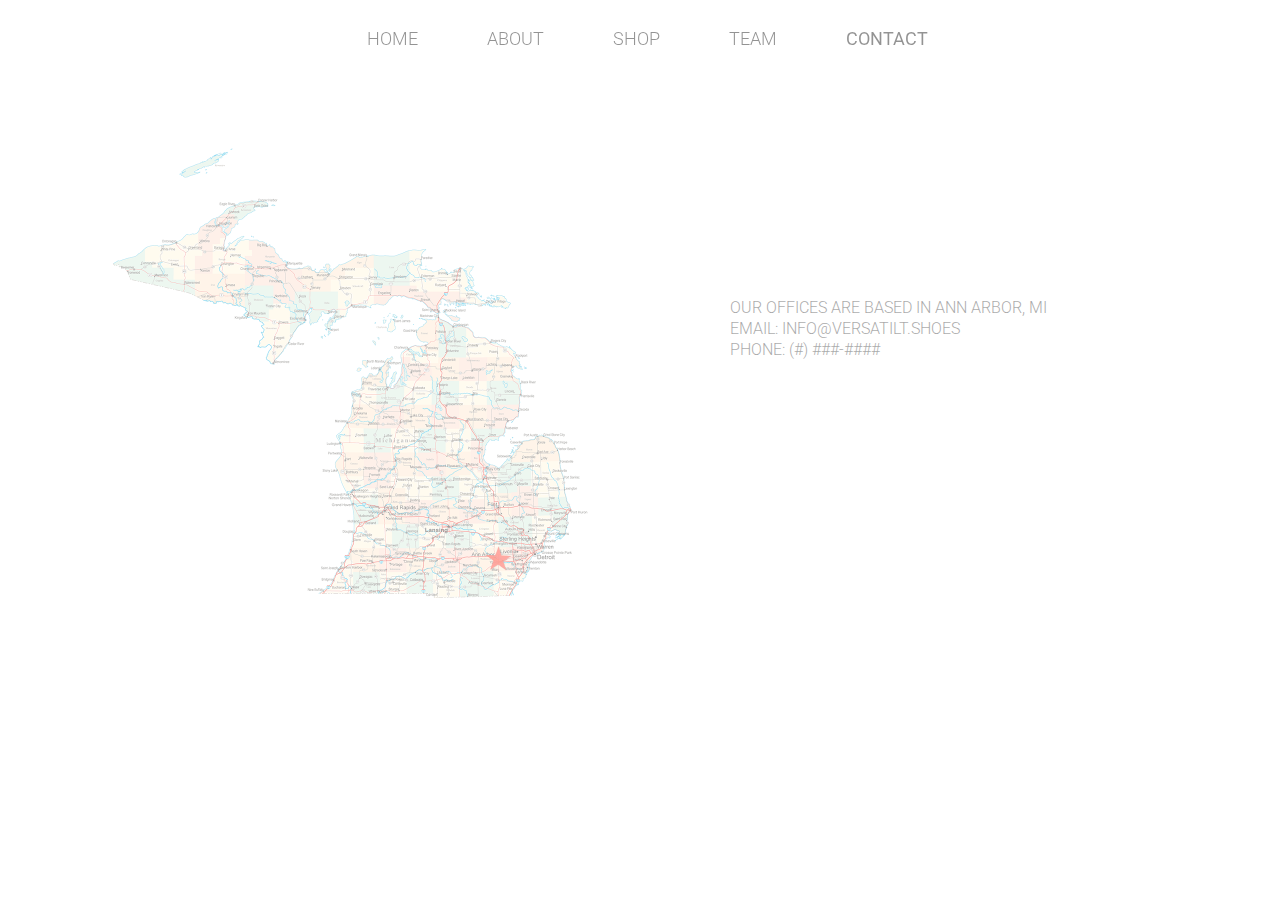
<file: contact.html>
<!DOCTYPE html>
<html lang="en">

<head>
	<!-- metadata -->
	<meta charset="UTF-8"/>
	<meta property="og:site_name" content="Versatilt Shoes"/>
	<meta property="og:type" content="website"/>
	<meta name=viewport content="width = device-width, initial-scale=1"/>
	<meta name="og:description" content="A comfortable, alternative to the traditional high-heeled shoe."/>
	
	<link rel="shortcut icon" href="img/icon.png" type="image/png"/>
	<title>Versatilt | Contact</title>

	<!-- css -->
	<link href = "css/style.css" rel = "stylesheet" type = "text/css"/>
	<link href = "css/contact.css" rel = "stylesheet" type = "text/css"/>

	<!-- js -->
	<script src= "https://ajax.googleapis.com/ajax/libs/jquery/1.8.3/jquery.min.js"></script>

	<!-- google font -->
	<link href='http://fonts.googleapis.com/css?family=Roboto:300,400' rel='stylesheet' type='text/css'>


	<script type="text/javascript">
        $(document).ready(function(){
            $('body').hide();
            $('body').fadeIn({duration:1500,easing:"swing"});
		});
    </script>

</head>

<body>

	<div class="navbar">
		<nav>
	        <ul>
	        	<li><a href="index.html">Home</a></li>
	            <li><a href="about.html">About</a></li>
	            <li><a href="shop.html">Shop</a></li>
	            <li><a href="team.html">Team</a></li>
	            <li><a href="contact.html" class="active">Contact</a></li>
	        </ul>
		</nav>
	</div>


	<div class="pic"></div>

	<div class="info">
		<h1>Our offices are based in Ann Arbor, MI</h1>
		<h1>email: info@versatilt.shoes</h1>
		<h1>phone: (#) ###-####</h1>
	</div>

</body>
</html>
</file>
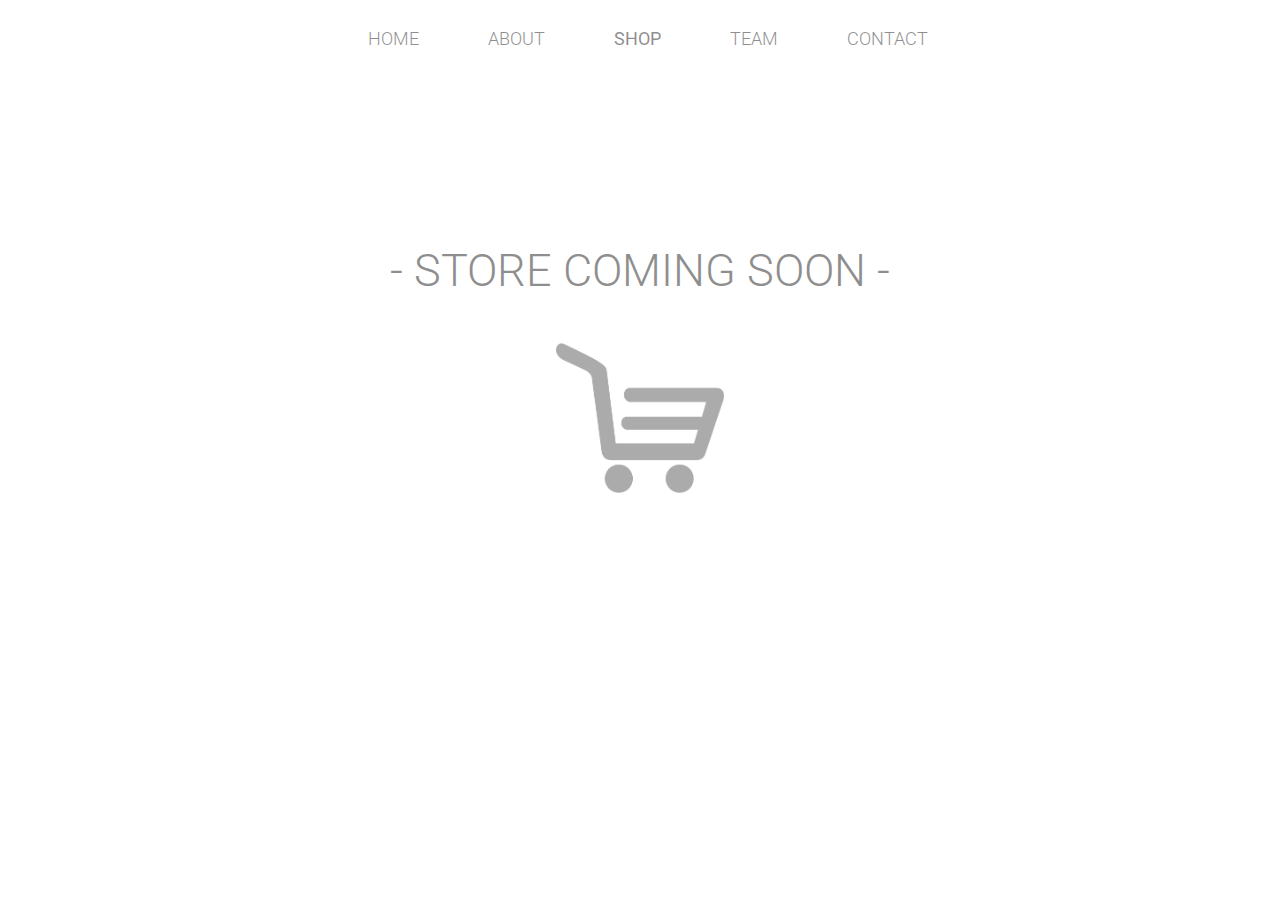
<file: shop.html>
<!DOCTYPE html>
<html lang="en">

<head>
	<!-- metadata -->
	<meta charset="UTF-8"/>
	<meta property="og:site_name" content="Versatilt Shoes"/>
	<meta property="og:type" content="website"/>
	<meta name=viewport content="width = device-width, initial-scale=1"/>
	<meta name="og:description" content="A comfortable, alternative to the traditional high-heeled shoe."/>
	
	<link rel="shortcut icon" href="img/icon.png" type="image/png"/>
	<title>Versatilt | Shop</title>

	<!-- css -->
	<link href = "css/style.css" rel = "stylesheet" type = "text/css"/>
	<link href = "css/shop.css" rel = "stylesheet" type = "text/css"/>


	<!-- js -->
	<script src= "https://ajax.googleapis.com/ajax/libs/jquery/1.8.3/jquery.min.js"></script>

	<!-- google font -->
	<link href='http://fonts.googleapis.com/css?family=Roboto:300,400' rel='stylesheet' type='text/css'>


	<script type="text/javascript">
        $(document).ready(function(){
            $('body').hide();
            $('body').fadeIn({duration:1500,easing:"swing"});
		});
    </script>

</head>

<body>

	<div class="navbar">
		<nav>
	        <ul>
	        	<li><a href="index.html">Home</a></li>
	            <li><a href="about.html">About</a></li>
	            <li><a href="shop.html" class="active">Shop</a></li>
	            <li><a href="team.html">Team</a></li>
	            <li><a href="contact.html">Contact</a></li>
	        </ul>
		</nav>
	</div>

	<div id = "coming-soon">
		<h1>- Store coming soon -</h1>
		<img src="img/cart.png">
	</div>

<!-- 	<div class="wrapper">
		<img src="http://placehold.it/150x150">
		<img src="http://placehold.it/150x150">
		<img src="http://placehold.it/150x150">
		<img src="http://placehold.it/150x150">
		<h1>Shop more styles ></h1>
		<hr class="hr">
		<img src="http://placehold.it/150x150">
		<img src="http://placehold.it/150x150">
		<img src="http://placehold.it/150x150">
		<img src="http://placehold.it/150x150">
		<h1>Shop more styles ></h1>
		<hr class="hr">
		<img src="http://placehold.it/150x150">
		<img src="http://placehold.it/150x150">
		<img src="http://placehold.it/150x150">
		<img src="http://placehold.it/150x150">
		<h1>Shop more styles ></h1>
	</div> -->

</body>
</html>
</file>
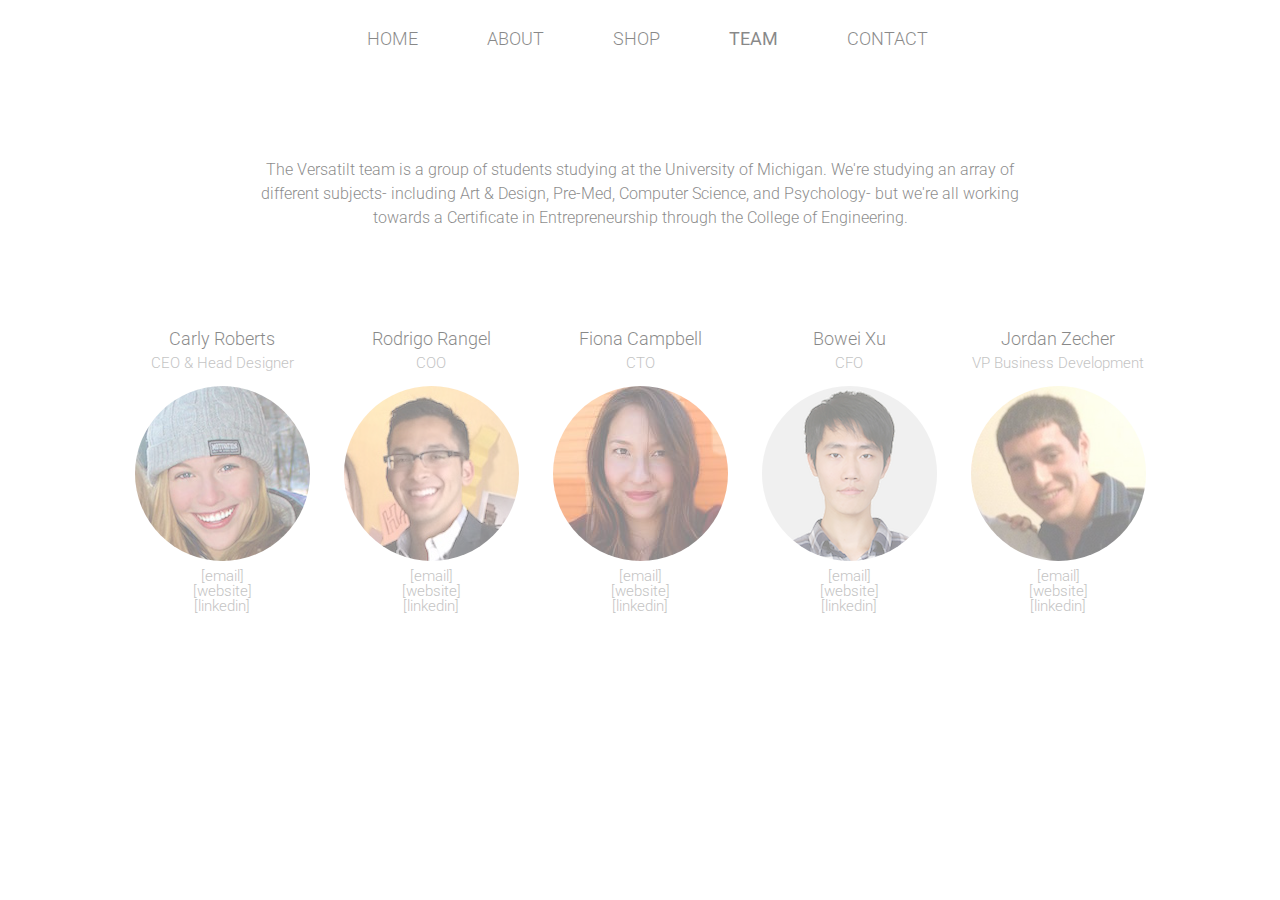
<file: team.html>
<!DOCTYPE html>
<html lang="en">

<head>
	<!-- metadata -->
	<meta charset="UTF-8"/>
	<meta property="og:site_name" content="Versatilt Shoes"/>
	<meta property="og:type" content="website"/>
	<meta name=viewport content="width = device-width, initial-scale=1"/>
	<meta name="og:description" content="A comfortable, alternative to the traditional high-heeled shoe."/>
	
	<link rel="shortcut icon" href="img/icon.png" type="image/png"/>
	<title>Versatilt | Team</title>

	<!-- css -->
	<link href = "css/style.css" rel = "stylesheet" type = "text/css"/>
	<link href = "css/team.css" rel = "stylesheet" type = "text/css"/>

	<!-- js -->
	<script src= "https://ajax.googleapis.com/ajax/libs/jquery/1.8.3/jquery.min.js"></script>

	<!-- google font -->
	<link href='http://fonts.googleapis.com/css?family=Roboto:300,400' rel='stylesheet' type='text/css'>


	<script type="text/javascript">
        $(document).ready(function(){
            $('body').hide();
            $('body').fadeIn({duration:1500,easing:"swing"});
		});
    </script>

</head>

<body>

	<div class="navbar">
		<nav>
	        <ul>
	        	<li><a href="index.html">Home</a></li>
	            <li><a href="about.html">About</a></li>
	            <li><a href="shop.html">Shop</a></li>
	            <li><a href="team.html" class="active">Team</a></li>
	            <li><a href="contact.html">Contact</a></li>
	        </ul>
		</nav>
	</div>

	<div id="intro">
		<p>The Versatilt team is a group of students studying at the University of Michigan. We're studying an array of different subjects- including Art & Design, Pre-Med, Computer Science, and Psychology- but we're all working towards a Certificate in Entrepreneurship through the College of Engineering.</p>
	</div>

	<div id="bios">
		<ul>
			<!-- <li class="margin-zero"> -->
			<li>
				<h1>Carly Roberts</h1>
				<h2>CEO & Head Designer</h2>
				<div class="pic carly"></div>
				<h2>[email]<br>[website]<br>[linkedin]</h2>
			</li>
			<li>
				<h1>Rodrigo Rangel<h1>
				<h2>COO</h2>
				<div class="pic rodrigo"></div>
				<h2>[email]<br>[website]<br>[linkedin]</h2>
			</li>
			<li>
				<h1>Fiona Campbell</h1>
				<h2>CTO</h2>
				<div class="pic fiona"></div>
				<h2>[email]<br>[website]<br>[linkedin]</h2>
			</li>
			<li>
				<h1>Bowei Xu</h1>
				<h2>CFO</h2>
				<div class="pic bowei"></div>
				<h2>[email]<br>[website]<br>[linkedin]</h2>
			</li>
			<li>
				<h1>Jordan Zecher<h1>
				<h2>VP Business Development</h2>
				<div class="pic jordan"></div>
				<h2>[email]<br>[website]<br>[linkedin]</h2>
			</li>
		</ul>
	</div>
</body>
</html>
</file>
<file: css/contact.css>
/*.wrapper {
	display: inline-block;
}*/

.pic {
	margin: 100px 0 0 100px;
	height: 450px;
	width: 500px;
	/*float: left;*/
	background-image: url("../img/map.png");
	background-repeat: no-repeat;
	background-size: contain;
}

.info {
	position: relative;
	top: -400px;
	padding: 100px 200px 0 0;
	text-transform: uppercase;
	float:right;
	height: 100px;
	width: 350px;
	line-height: 1.3;
	background-color: #fff;
	opacity: .8;
}
</file>
<file: css/shop.css>
/*
.wrapper {
	text-align: center;
	margin-top: 85px;
	padding-bottom: 25px;
}

.wrapper h1 {
	position: absolute;
	padding: 125px 0px 0px 15px;
	display: inline-block;
	font-size: 12px;
	text-transform: uppercase;
}

.wrapper h1:hover {
	cursor: pointer;
}


.hr {
	width: 75%;
	color: #7e7e7e;
}
*/

#coming-soon {
	text-align: center;
	padding-top: 200px;
	font-size: 45px;
	text-transform: uppercase;
}

img {
	padding-top: 50px;
	height: 150px;
	width: auto;
}
</file>
<file: css/team.css>
#intro {
	text-align: center;
	padding: 110px 0px 50px 0px;
	margin: 0px 20% 0 20%;
	line-height: 1.5;
}

#bios {
	text-align: center;
}

#bios h1 {
	font-size: 18px;
}

#bios h2 {
	padding: 8px 0px 15px 0px;
	color: #7e7e7e;
}

#bios ul {
	position: relative;
	left: 15px;
	list-style: none;
}

#bios ul li {
	display: inline-block;
	margin: 0 30px 0 0;
	padding: 50px 0px 25px 0px;
	font-size: 15px;
}

.pic {
	height: 175px;
	width: 175px;
	/*background-image: url("http://placehold.it/175x175");*/
	border-radius: 50%;
}

.carly {
	background-image: url("../img/carly.png");
}

.rodrigo {
	background-image: url("../img/rodrigo.png");
}

.fiona {
	background-image: url("../img/fiona.png");
}

.bowei {
	background-image: url("../img/bowei.png");
}

.jordan {
	background-image: url("../img/jordan.png");
}
</file>
<file: css/style.css>
@charset 'UTF-8';

/* Reset section */
html, body, div, span, applet, object, iframe,
h1, h2, h3, h4, h5, h6, p, blockquote, pre,
a, abbr, acronym, address, big, cite, code,
del, dfn, em, img, ins, kbd, q, s, samp,
small, strike, strong, sub, sup, tt, var,
b, u, i, center,
dl, dt, dd, ol, ul, li,
fieldset, form, label, legend,
table, caption, tbody, tfoot, thead, tr, th, td,
article, aside, canvas, details, embed, 
figure, figcaption, footer, header, hgroup, 
menu, nav, output, ruby, section, summary,
time, mark, audio, video {
	margin: 0;
	padding: 0;
	border: 0;
	font-size: 100%;
	font: inherit;
	vertical-align: baseline;
}

article, aside, details, figcaption, figure, 
footer, header, hgroup, menu, nav, section {
	display: block;
}

body 			{ line-height: 1; }
ol, ul 			{ list-style: none; }
blockquote, q 	{ quotes: none; }

blockquote:before, blockquote:after,
q:before, q:after {
	content: '';
	content: none;
}

table {
	border-collapse: collapse;
	border-spacing: 0;
}

body{
	font-family: Roboto, sans-serif;
	font-weight: 300;
}

#home {
	text-align: center;
}

#banner {
	display: block;
	padding-top: 50px;
	width: 800px;
	margin-left: auto;
	margin-right: auto; 
}

.navbar {
	text-align: center;
}

.navbar nav ul li {
	font-size: 18px;
}

nav {
    margin-left: auto;
    margin-right: auto;
    width: 800px;
}

nav ul {
	list-style: none;
	margin-left: 30px;
	margin-top: 30px;
}

nav ul li {
	display: inline;
	margin: 0 40px 0 0;
	padding: 25px 0px 0px 25px;
	font-size: 25px;
	text-transform: uppercase;
}

nav ul li a {
	text-decoration: none;
	color: #000;
}

nav ul li a:hover{
	color: #7e7e7e;
}

.active {
	font-weight: 400;
}

.active:hover {
	color: #000;
}
</file>
